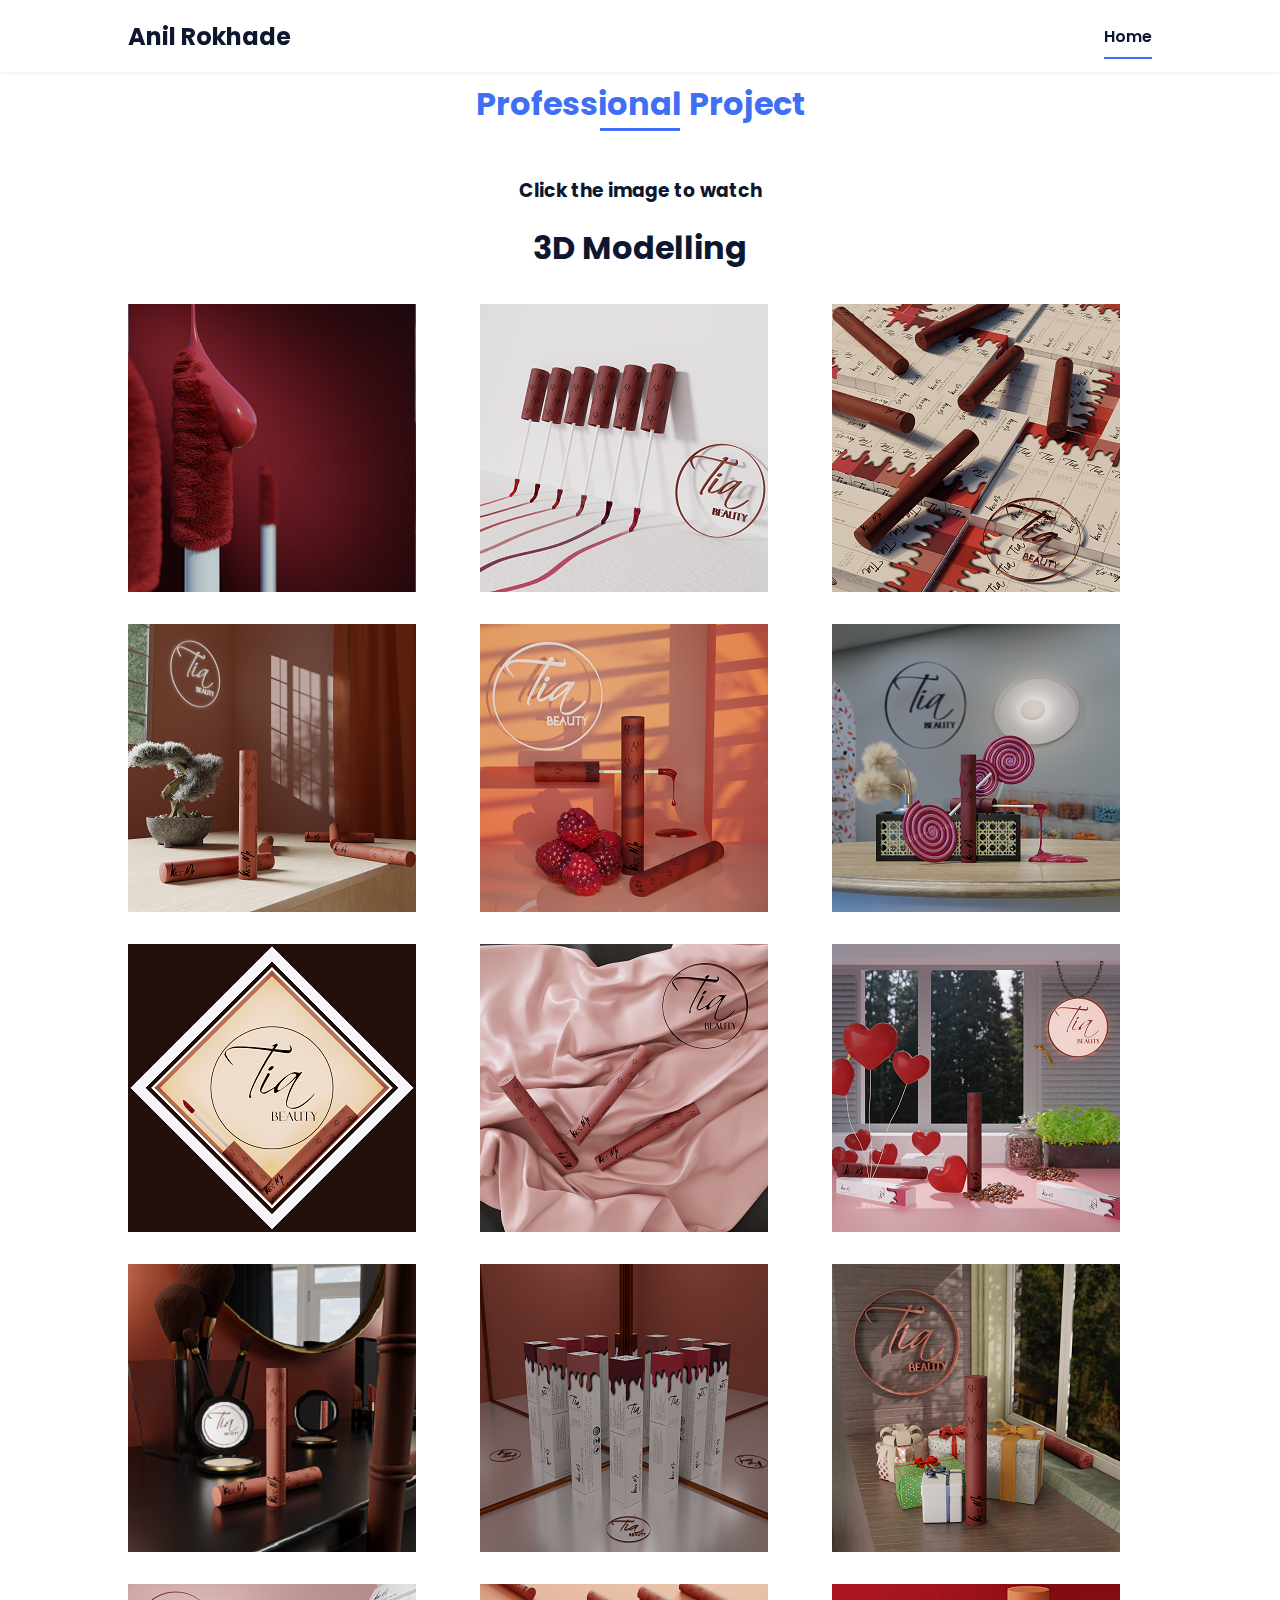
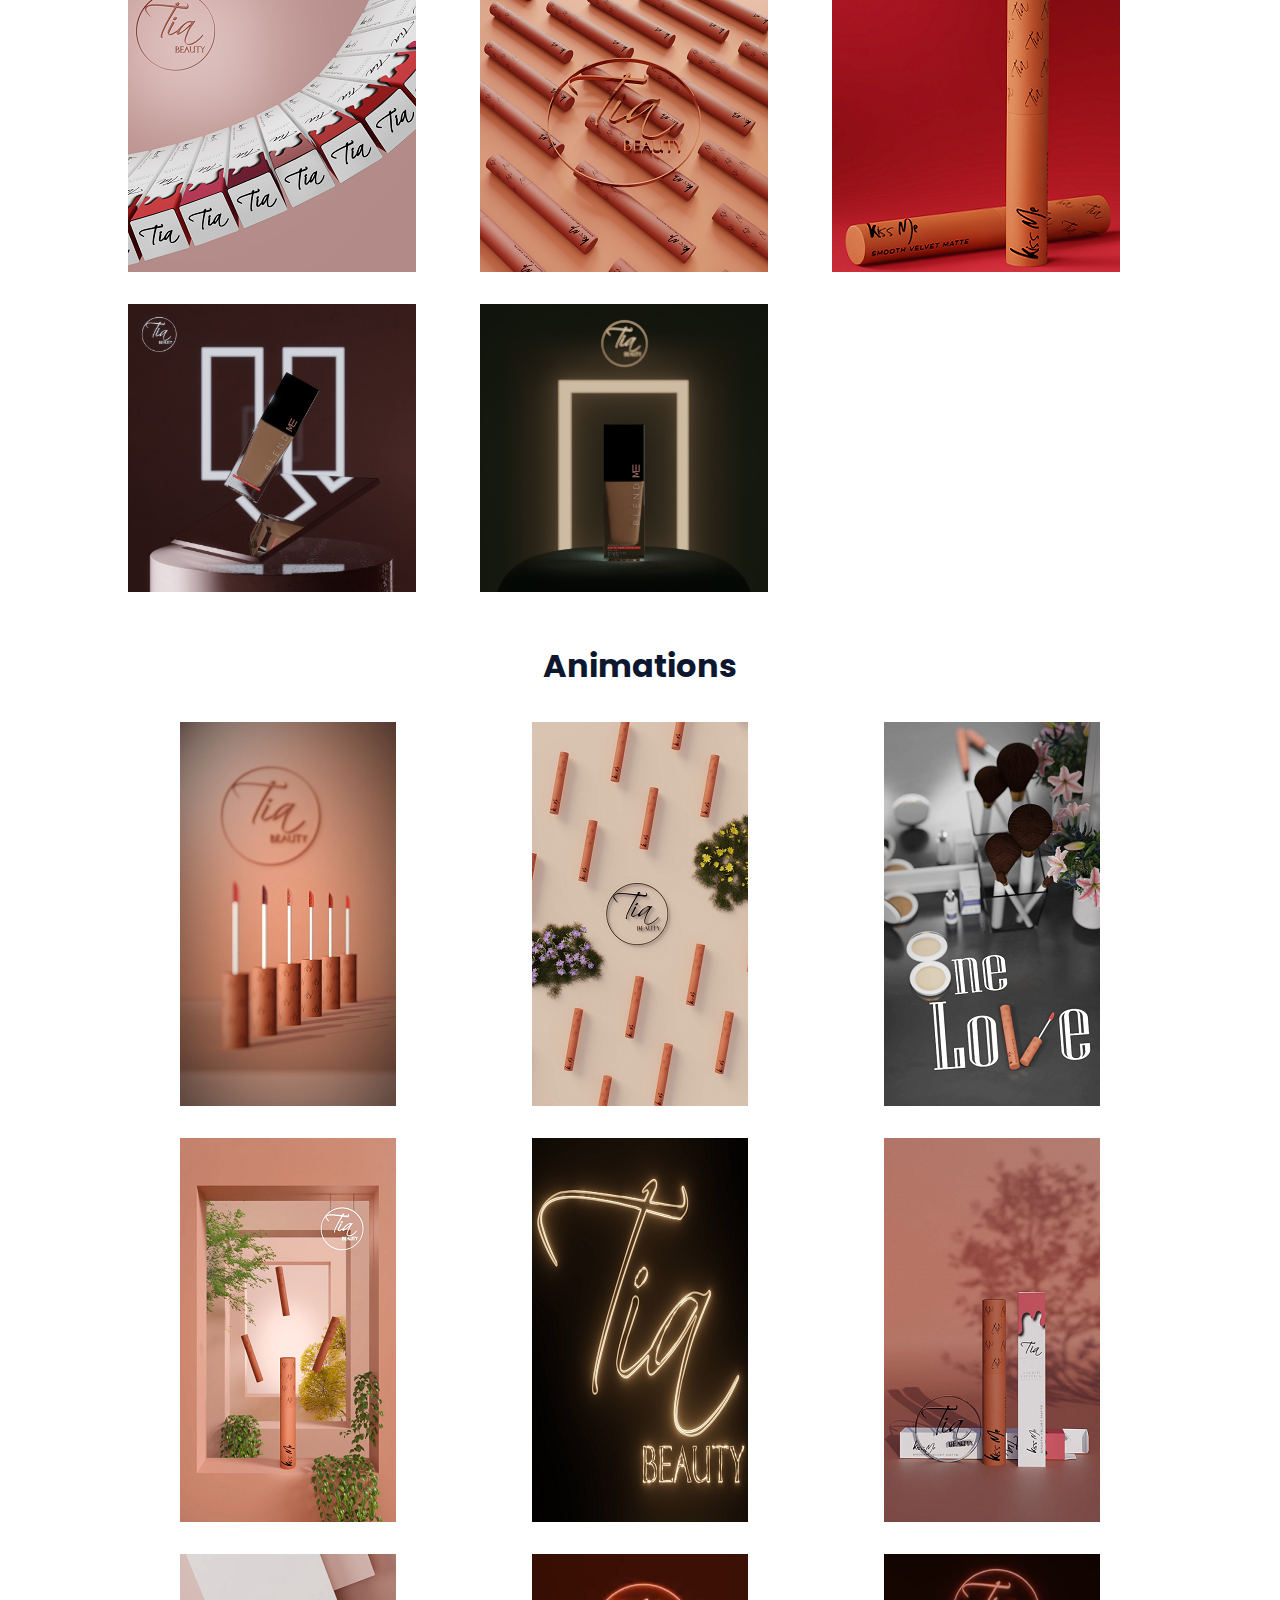
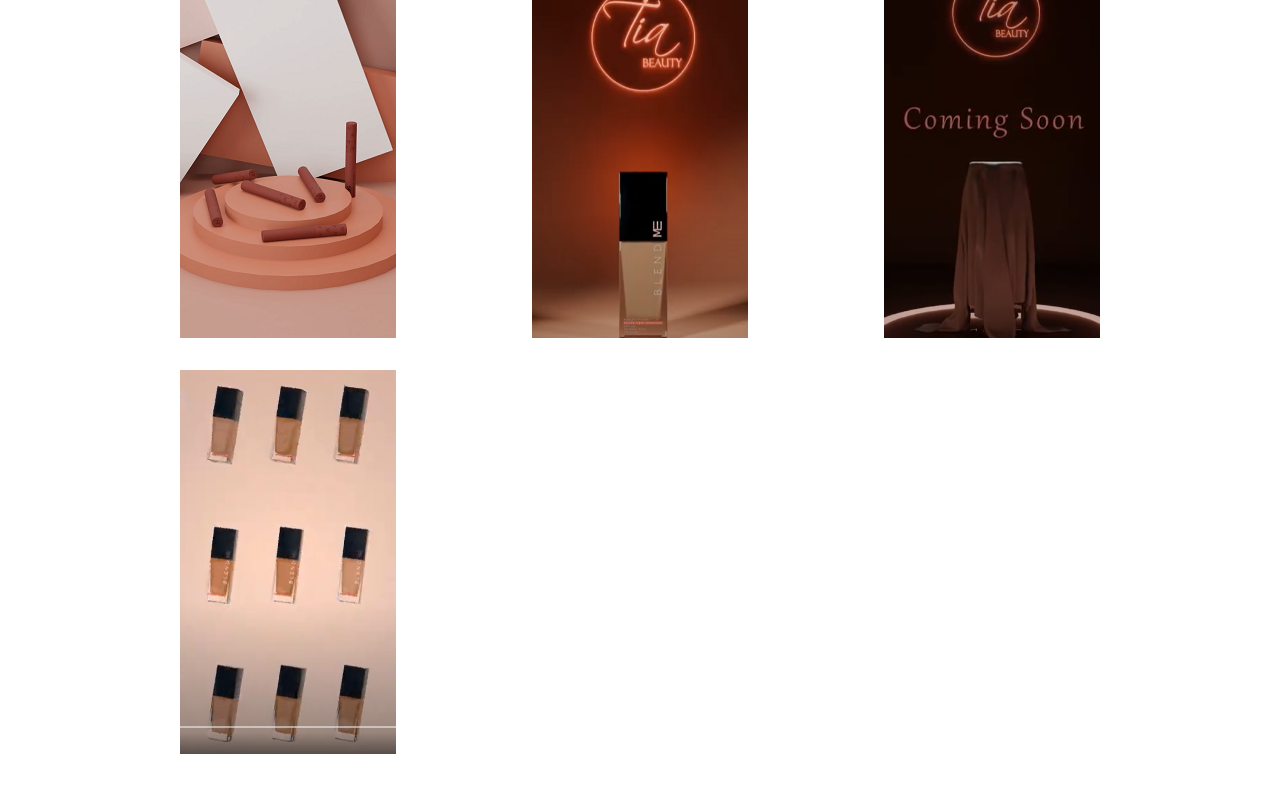
<file: project.html>
<!DOCTYPE html>
<html lang="en">
    <head>
        <meta charset="UTF-8">
        <meta name="viewport" content="width=device-width, initial-scale=1.0">

        <link rel="stylesheet" href="assets/css/styles.css">

        <!-- =====BOX ICONS===== -->
        <link href='https://cdn.jsdelivr.net/npm/boxicons@2.0.5/css/boxicons.min.css' rel='stylesheet'>

        <title>Anil Rokhade</title>
    </head>
    <body>
        <header class="l-header">
            <nav class="nav bd-grid">
                <div>
                    <a href="#" class="nav__logo"><strong><h2>Anil Rokhade</h2></strong></a>
                </div>

                <div class="nav__menu" id="nav-menu">
                    <ul class="nav__list">
                        <li class="nav__item"><a href="./index.html" class="nav__link active">Home</a></li>
                    </ul>
                </div>

                <div class="nav__toggle" id="nav-toggle">
                    <i class='bx bx-menu'></i>
                </div>
            </nav>
        </header>



<section class="Projects section" id="Project">
    <h2 class="section-title"> Professional Project</h2>
    <h3><center>Click the image to watch</center></h3>
    <h1><center>3D Modelling</center></h1>

    <div class="work__container bd-grid">
        <a href="https://drive.google.com/file/d/1dqdcdo3dWNoSCiMm0kGd2lm9iiWoRvxV/view?usp=drive_link" >
            <img src="assets/img/tia/pos1.png" alt="">
        </a>
        <a href="https://drive.google.com/file/d/1im3jvklaxxcbKzlW2PEJ6UFQ4eP6wkH8/view?usp=drive_link" >
            <img src="assets/img/tia/pos2.png" alt="">
        </a>
        <a href="https://drive.google.com/file/d/1SX1WhqocP72bXEEWf_xkoXysR5ALUgkL/view?usp=drive_link" >
            <img src="assets/img/tia/pos3.png" alt="">
        </a>
        <a href="https://drive.google.com/file/d/1hojF0tiUSnPv0R6UcNY0iKDE2i3Kl3_X/view?usp=drive_link" >
            <img src="assets/img/tia/pos4.png" alt="">
        </a>
        <a href="https://drive.google.com/file/d/1k_0lUuv2entMr5We9Go-v-qZyKSb_eHl/view?usp=drive_link" >
            <img src="assets/img/tia/pos5.png" alt="">
        </a>
        <a href="https://drive.google.com/file/d/1rz69fl5VitevFBwlld_yK5YQNDGvXjbP/view?usp=drive_link" >
            <img src="assets/img/tia/pos6.png" alt="">
        </a>
        <a href="https://drive.google.com/file/d/1CFeX6pRHAUE4frtjDhkI5o0UN4ta9WYm/view?usp=drive_link" >
            <img src="assets/img/tia/pos7.png" alt="">
        </a>
        <a href="https://drive.google.com/file/d/1rz69fl5VitevFBwlld_yK5YQNDGvXjbP/view?usp=drive_link" >
            <img src="assets/img/tia/pos8.png" alt="">
        </a>
        <a href="https://drive.google.com/file/d/1xauupUfXcvobHcVSYDBHdJ2ozA-ELNMx/view?usp=drive_link" >
            <img src="assets/img/tia/pos9.png" alt="">
        </a>
        <a href="https://drive.google.com/file/d/1uQZ2u5w4csE8kNJ6aQc2tUW-cRAPbl3P/view?usp=drive_link" >
            <img src="assets/img/tia/pos10.png" alt="">
        </a>
        <a href="https://drive.google.com/file/d/1nQEjkTTj-h_I16JwMfYE8uyOYgIanttP/view?usp=drive_link" >
            <img src="assets/img/tia/pos11.png" alt="">
        </a>
        <a href="https://drive.google.com/file/d/15KI6GTRK8DJ5xttIcjbE6CMutANLbnuL/view?usp=drive_link" >
            <img src="assets/img/tia/pos12.png" alt="">
        </a>
        <a href="https://drive.google.com/file/d/1HM0kQoDSszj1iLQt7BbGnzsb2PzCuErW/view?usp=drive_link" >
            <img src="assets/img/tia/pos13.png" alt="">
        </a>
        <a href="https://drive.google.com/file/d/1-tyl6o2qOGZJ2oe0Sly91uRxYaWGl75i/view?usp=drive_link" >
            <img src="assets/img/tia/pos14.png" alt="">
        </a>
        <a href="https://drive.google.com/file/d/1kJTT8KksbI24Evumno3AwFZGmx2zlRZd/view?usp=drive_link" >
            <img src="assets/img/tia/pos15.png" alt="">
        </a>
        <a href="https://drive.google.com/file/d/1nyLFVjRYOqZlZ0raWL3m_07ogtMdHcjM/view?usp=drivesdk  ">
            <img src="assets/img/tia/pos16.jpg" alt="" style="width:288px; height:288px; ">
        </a>
        <a href="https://drive.google.com/file/d/1o2r47wgciE3gkEJgaK_ISLUCAIoMq61Y/view?usp=drivesdk ">
            <img src="assets/img/tia/pos17.jpg" alt="" style="width:288px; height:288px; ">
        </a>
        
       
        
    </div>
    <br><br>
    <h1><center>Animations</center></h1>
    <div class="work__container bd-grid">
        <a href="https://drive.google.com/file/d/1Yc_eO4rNcNzqDYWgt91Z9jElyHsivwuG/view?usp=drive_link" >
            <center><img src="assets/img/tia/reel1.png" alt=""></center>
        </a>
        <a href="https://drive.google.com/file/d/1fWnlYkjGD0JqK653kLPPaVX7gml-fvkV/view?usp=drive_link" >
            <center><img src="assets/img/tia/reel2.png" alt=""></center>
        </a>
        <a href="https://drive.google.com/file/d/1YnfuJM1aGMJIlKuRQ28sj3qs9aqEszqm/view?usp=drive_link" >
            <center><img src="assets/img/tia/reel3.png" alt=""></center>
        </a>
        <a href="https://drive.google.com/file/d/11ec8d75wGiq-iv8_e3Ddcr6IOvF64CC9/view?usp=drive_link" >
            <center><img src="assets/img/tia/reel4.png" alt=""></center>
        </a>
        <a href="https://drive.google.com/file/d/1ouZyof1IRSO2beaYNwqRxvZRL0Pg3nhm/view?usp=drive_link" >
            <center><img src="assets/img/tia/reel5.png" alt=""></center>
        </a>
        <a href="https://drive.google.com/file/d/1yqj7lQgehu1xj8uJ3D0x7T0wDVTuToJe/view?usp=drive_link" >
            <center><img src="assets/img/tia/reel6.png" alt=""></center>
        </a>
        <a href="https://drive.google.com/file/d/1AZ0DMU8IXtg9CGE_VmPiZmGtLJeY08ZP/view?usp=drive_link" >
            <center><img src="assets/img/tia/reel7.png" alt=""></center>
        </a>
        <a href="https://drive.google.com/file/d/1nh2bJeb_HzF7FsWx1GnveKlttbw5tRLS/view?usp=drivesdk">
            <center><img src="assets/img/tia/reel8.png" alt="" style="width:216px; height:384px; "></center>
        </a>
        <a href="https://drive.google.com/file/d/1nHE6ZjNDrWAU_HVNDJSJf_dYU1pyIENc/view?usp=drivesdk">
            <center><img src="assets/img/tia/reel9.png" alt="" style="width:216px; height:384px; object-fit:cover;"></center> 
        </a>
        <a href="https://drive.google.com/file/d/1nblqbAwV6Mo9hG7QXOGBqaQRw_jvK9a1/view?usp=drivesdk">
            <center><img src="assets/img/tia/reel10.png" alt="" style="width:216px; height:384px; object-fit:cover;"></center> 
        </a>
        
    </div>
</section>
</file>
<file: assets/css/styles.css>
/*===== GOOGLE FONTS =====*/
@import url("https://fonts.googleapis.com/css2?family=Poppins:wght@400;600;700&display=swap");
/*===== VARIABLES CSS =====*/
:root {
  --header-height: 3rem;
  --font-semi: 600;
  /*===== Colores =====*/
  /*Purple 260 - Red 355 - Blue 224 - Pink 340*/
  /* HSL color mode */
  --hue-color: 224;
  --first-color: hsl(var(--hue-color), 89%, 60%);
  --second-color: hsl(var(--hue-color), 56%, 12%);
  /*===== Fuente y tipografia =====*/
  --body-font: 'Poppins', sans-serif;
  --big-font-size: 2rem;
  --h2-font-size: 1.25rem;
  --normal-font-size: .938rem;
  --smaller-font-size: .75rem;
  /*===== Margenes =====*/
  --mb-2: 1rem;
  --mb-4: 2rem;
  --mb-5: 2.5rem;
  --mb-6: 3rem;
  /*===== z index =====*/
  --z-back: -10;
  --z-fixed: 100;
}

@media screen and (min-width: 968px) {
  :root {
    --big-font-size: 3.5rem;
    --h2-font-size: 2rem;
    --normal-font-size: 1rem;
    --smaller-font-size: .875rem;
  }
}

/*===== BASE =====*/
*, ::before, ::after {
  box-sizing: border-box;
}

html {
  scroll-behavior: smooth;
}

body {
  margin: var(--header-height) 0 0 0;
  font-family: var(--body-font);
  font-size: var(--normal-font-size);
  color: var(--second-color);
}

h1, h2, p {
  margin: 0;
}

ul {
  margin: 0;
  padding: 0;
  list-style: none;
}

a {
  text-decoration: none;
}

img {
  max-width: 100%;
  height: auto;
  display: block;
}

/*===== CLASS CSS ===== */
.section-title {
  position: relative;
  font-size: var(--h2-font-size);
  color: var(--first-color);
  margin-top: var(--mb-2);
  margin-bottom: var(--mb-4);
  text-align: center;
}

.section-title::after {
  position: absolute;
  content: '';
  width: 64px;
  height: 0.18rem;
  left: 0;
  right: 0;
  margin: auto;
  top: 2rem;
  background-color: var(--first-color);
}

.section {
  padding-top: 3rem;
  padding-bottom: 2rem;
}

/*===== LAYOUT =====*/
.bd-grid {
  max-width: 1024px;
  display: grid;
  margin-left: var(--mb-2);
  margin-right: var(--mb-2);
}

.l-header {
  width: 100%;
  position: fixed;
  top: 0;
  left: 0;
  z-index: var(--z-fixed);
  background-color: #fff;
  box-shadow: 0 1px 4px rgba(146, 161, 176, 0.15);
}

/*===== NAV =====*/
.nav {
  height: var(--header-height);
  display: flex;
  justify-content: space-between;
  align-items: center;
  font-weight: var(--font-semi);
}

@media screen and (max-width: 767px) {
  .nav__menu {
    position: fixed;
    top: var(--header-height);
    right: -100%;
    width: 80%;
    height: 100%;
    padding: 2rem;
    background-color: var(--second-color);
    transition: .5s;
  }
}

.nav__item {
  margin-bottom: var(--mb-4);
}

.nav__link {
  position: relative;
  color: #fff;
}

.nav__link:hover {
  position: relative;
}

.nav__link:hover::after {
  position: absolute;
  content: '';
  width: 100%;
  height: 0.18rem;
  left: 0;
  top: 2rem;
  background-color: var(--first-color);
}

.nav__logo {
  color: var(--second-color);
}

.nav__toggle {
  color: var(--second-color);
  font-size: 1.5rem;
  cursor: pointer;
}

/*Active menu*/
.active::after {
  position: absolute;
  content: '';
  width: 100%;
  height: 0.18rem;
  left: 0;
  top: 2rem;
  background-color: var(--first-color);
}

/*=== Show menu ===*/
.show {
  right: 0;
}

/*===== HOME =====*/
.home {
  position: relative;
  row-gap: 5rem;
  padding: 4rem 0 5rem;
}

.home__data {
  align-self: center;
}

.home__title {
  font-size: var(--big-font-size);
  margin-bottom: var(--mb-5);
}

.home__title-color {
  color: var(--first-color);
}

.home__social {
  display: flex;
  flex-direction: column;
}

.home__social-icon {
  width: max-content;
  margin-bottom: var(--mb-2);
  font-size: 1.5rem;
  color: var(--second-color);
}

.home__social-icon:hover {
  color: var(--first-color);
}

.home__img {
  position: absolute;
  right: 0;
  bottom: 0;
  width: 260px;
}

.home__blob {
  fill: var(--first-color);
}

.home__blob-img {
  width: 360px;
}

/*BUTTONS*/
.button {
  display: inline-block;
  background-color: var(--first-color);
  color: #fff;
  padding: .75rem 2.5rem;
  font-weight: var(--font-semi);
  border-radius: .5rem;
  transition: .3s;
}

.button:hover {
  box-shadow: 0px 10px 36px rgba(0, 0, 0, 0.15);
}

/* ===== ABOUT =====*/
.about__container {
  row-gap: 2rem;
  text-align: center;
}

.about__subtitle {
  margin-bottom: var(--mb-2);
}

.about__img {
  justify-self: center;
}

.about__img img {
  width: 200px;
  border-radius: .5rem;
}

/* ===== SKILLS =====*/
.skills__container {
  row-gap: 2rem;
  text-align: center;
}

.skills__subtitle {
  margin-bottom: var(--mb-2);
}

.skills__text {
  margin-bottom: var(--mb-4);
}

.skills__data {
  display: flex;
  justify-content: space-between;
  align-items: center;
  position: relative;
  font-weight: var(--font-semi);
  padding: .5rem 1rem;
  margin-bottom: var(--mb-4);
  border-radius: .5rem;
  box-shadow: 0px 4px 25px rgba(14, 36, 49, 0.15);
}

.skills__icon {
  font-size: 2rem;
  margin-right: var(--mb-2);
  color: var(--first-color);
}

.skills__names {
  display: flex;
  align-items: center;
}

.skills__bar {
  position: absolute;
  left: 0;
  bottom: 0;
  background-color: var(--first-color);
  height: .25rem;
  border-radius: .5rem;
  z-index: var(--z-back);
}

.skills__animation {
  width: 75%;
}

.skills__Illustrator {
  width: 75%;
}

.skills__photoshop {
  width: 40%;
}

.skills__python {
  width: 60%;
}

.skills__img {
  border-radius: .5rem;
}

/* ===== WORK =====*/
.work__container {
  row-gap: 2rem;
}

.work__img {
  box-shadow: 0px 4px 25px rgba(14, 36, 49, 0.15);
  border-radius: .5rem;
  overflow: hidden;
}

.work__img img {
  transition: 1s;
}

.work__img img:hover {
  transform: scale(1.1);
}

/* ===== CONTACT =====*/
.contact__input {
  width: 100%;
  font-size: var(--normal-font-size);
  font-weight: var(--font-semi);
  padding: 1rem;
  border-radius: .5rem;
  border: 1.5px solid var(--second-color);
  outline: none;
  margin-bottom: var(--mb-4);
}

.contact__button {
  display: block;
  border: none;
  outline: none;
  font-size: var(--normal-font-size);
  cursor: pointer;
  margin-left: auto;
}

/* ===== FOOTER =====*/
.footer {
  background-color: var(--second-color);
  color: #fff;
  text-align: center;
  font-weight: var(--font-semi);
  padding: 2rem 0;
}

.footer__title {
  font-size: 2rem;
  margin-bottom: var(--mb-4);
}

.footer__social {
  margin-bottom: var(--mb-4);
}

.footer__icon {
  font-size: 1.5rem;
  color: #fff;
  margin: 0 var(--mb-2);
}

.footer__copy {
  font-size: var(--smaller-font-size);
}

/* ===== MEDIA QUERIES=====*/
@media screen and (max-width: 320px) {
  .home {
    row-gap: 2rem;
  }
  .home__img {
    width: 200px;
  }
}

@media screen and (min-width: 576px) {
  .home {
    padding: 4rem 0 2rem;
  }
  .home__social {
    padding-top: 0;
    padding-bottom: 2.5rem;
    flex-direction: row;
    align-self: flex-end;
  }
  .home__social-icon {
    margin-bottom: 0;
    margin-right: var(--mb-4);
  }
  .home__img {
    width: 300px;
    bottom: 25%;
  }
  .about__container {
    grid-template-columns: repeat(2, 1fr);
    align-items: center;
    text-align: initial;
  }
  .skills__container {
    grid-template-columns: .7fr;
    justify-content: center;
    column-gap: 1rem;
  }
  .work__container {
    grid-template-columns: repeat(2, 1fr);
    column-gap: 2rem;
    padding-top: 2rem;
  }
  .contact__form {
    width: 360px;
    padding-top: 2rem;
  }
  .contact__container {
    justify-items: center;
  }
}

@media screen and (min-width: 768px) {
  body {
    margin: 0;
  }
  .section {
    padding-top: 4rem;
    padding-bottom: 3rem;
  }
  .section-title {
    margin-bottom: var(--mb-6);
  }
  .section-title::after {
    width: 80px;
    top: 3rem;
  }
  .nav {
    height: calc(var(--header-height) + 1.5rem);
  }
  .nav__list {
    display: flex;
    padding-top: 0;
  }
  .nav__item {
    margin-left: var(--mb-6);
    margin-bottom: 0;
  }
  .nav__toggle {
    display: none;
  }
  .nav__link {
    color: var(--second-color);
  }
  .home {
    padding: 8rem 0 2rem;
  }
  .home__img {
    width: 400px;
    bottom: 10%;
  }
  .about__container {
    padding-top: 2rem;
  }
  .about__img img {
    width: 300px;
  }
  .skills__container {
    grid-template-columns: repeat(2, 1fr);
    column-gap: 2rem;
    align-items: center;
    text-align: initial;
  }
  .work__container {
    grid-template-columns: repeat(3, 1fr);
    column-gap: 2rem;
  }
}

@media screen and (min-width: 992px) {
  .bd-grid {
    margin-left: auto;
    margin-right: auto;
  }
  .home {
    padding: 10rem 0 2rem;
  }
  .home__img {
    width: 450px;
  }
}
</file>
